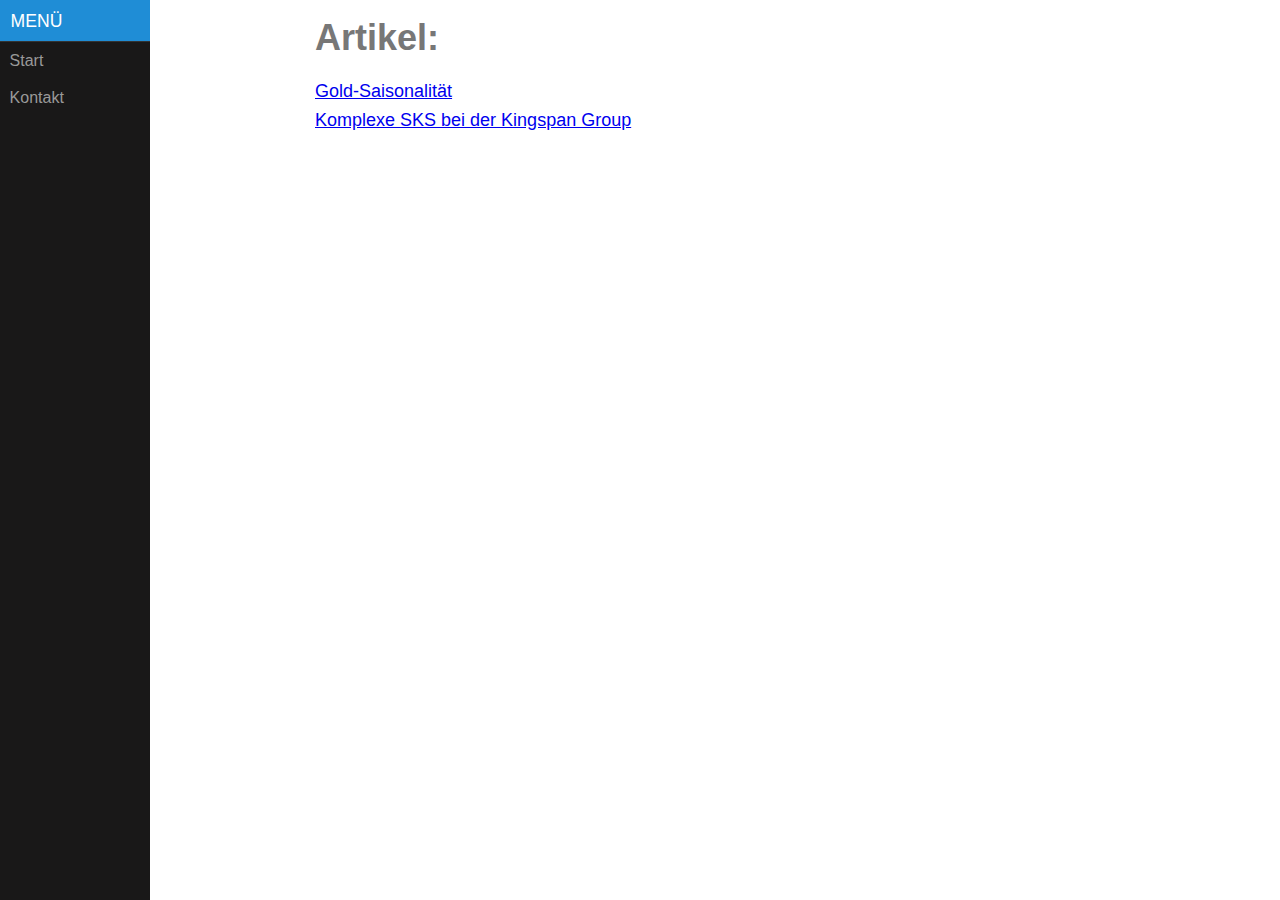
<file: index.html>
﻿<!doctype html>
<html lang="de" class="no-js">
<head>
<script src="https://code.jquery.com/jquery-1.10.2.js"></script>
    <meta charset="utf-8"/>
    <meta http-equiv="content-type" content="text/html; charset=utf-8">
    <meta name="viewport" content="width=device-width, initial-scale=1.0">
    <meta name="description" content="">
    <title>adrian.beer</title>
    <link rel="stylesheet" href="css/main.css">
    <link rel="stylesheet" href="css/side-menu.css">
    <link rel="stylesheet" href="css/pure-min.css">
</head>

<body>

<div id="layout">
    <!-- Menu toggle -->
    <a href="#menu" id="menuLink" class="menu-link">
        <!-- Hamburger icon -->
        <span></span>
    </a>
    
<!--Navigation bar-->
<div id="nav-placeholder">

</div>

<script>
$(function(){
  $("#nav-placeholder").load("nav.html");
});
</script>
<!--end of Navigation bar-->
    
    
 <!-- Resources -->
<div class="main">
    <div class="content">
        <div class="row">
            <div>
                <h1>Artikel:</h1>
                <a href="article1.html">Gold-Saisonalität</a><br>
                <a href="article2.html">Komplexe SKS bei der Kingspan Group</a><br>
            </div>
        </div>
    </div>
</div>
</div>
</body>
</html>
</file>
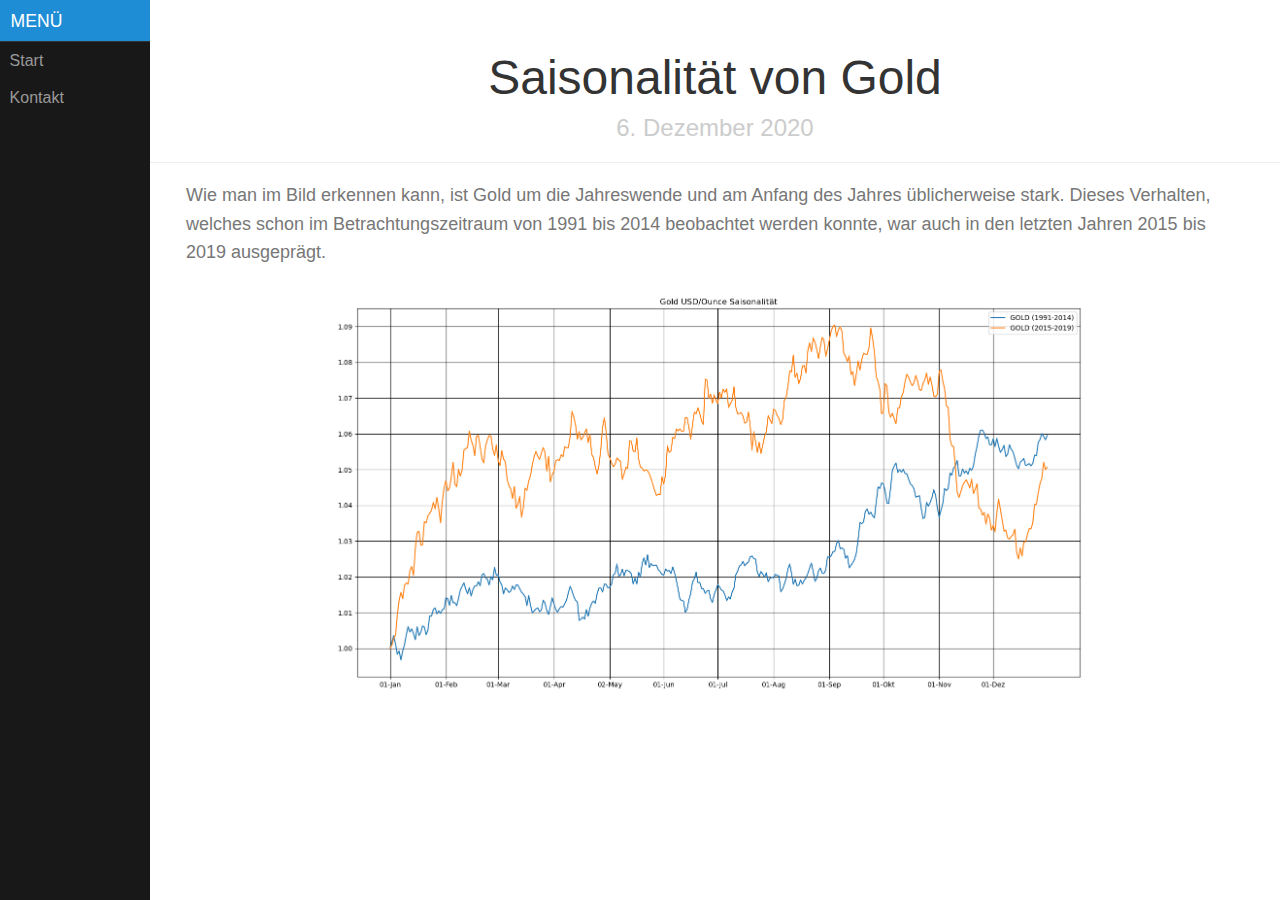
<file: article1.html>
﻿<!DOCTYPE html>

<html lang="de">
    <head>
        <meta name="viewport" content="width=device-width, initial-scale=1.0">
        <meta name="description" content="Hi :)">
        <title>adrian.beer</title>
        <link rel="stylesheet" href="css/side-menu.css">
        <link rel="stylesheet" href="css/pure-min.css">
        <script src="https://code.jquery.com/jquery-1.10.2.js"></script>
        <link rel="stylesheet" href="css/main.css">
    </head>
    
<body>

<div id="layout">
    <!-- Menu toggle -->
    <a href="#menu" id="menuLink" class="menu-link">
        <!-- Hamburger icon -->
        <span></span>
    </a>
    
    <!--Navigation bar-->
    <div id="nav-placeholder">

    </div>

    <script>
    $(function(){
      $("#nav-placeholder").load("nav.html");
    });
    </script>
    <!--end of Navigation bar-->
    
    <div class="header">
        <h1>Saisonalität von Gold</h1>
        <h2> 6. Dezember 2020
    </div>
    
    <div class="content">
        <p>
            Wie man im Bild erkennen kann, ist Gold um die Jahreswende und am Anfang des Jahres üblicherweise stark. 
            Dieses Verhalten, welches schon im Betrachtungszeitraum von 1991 bis 2014 beobachtet werden konnte, war auch in den letzten Jahren 2015 bis 2019 ausgeprägt.
        </p>
         <img class="full-width" src="images/gold_saisonalitaet.png">
    </div>
    
</div>
    </body>
</html>
</file>
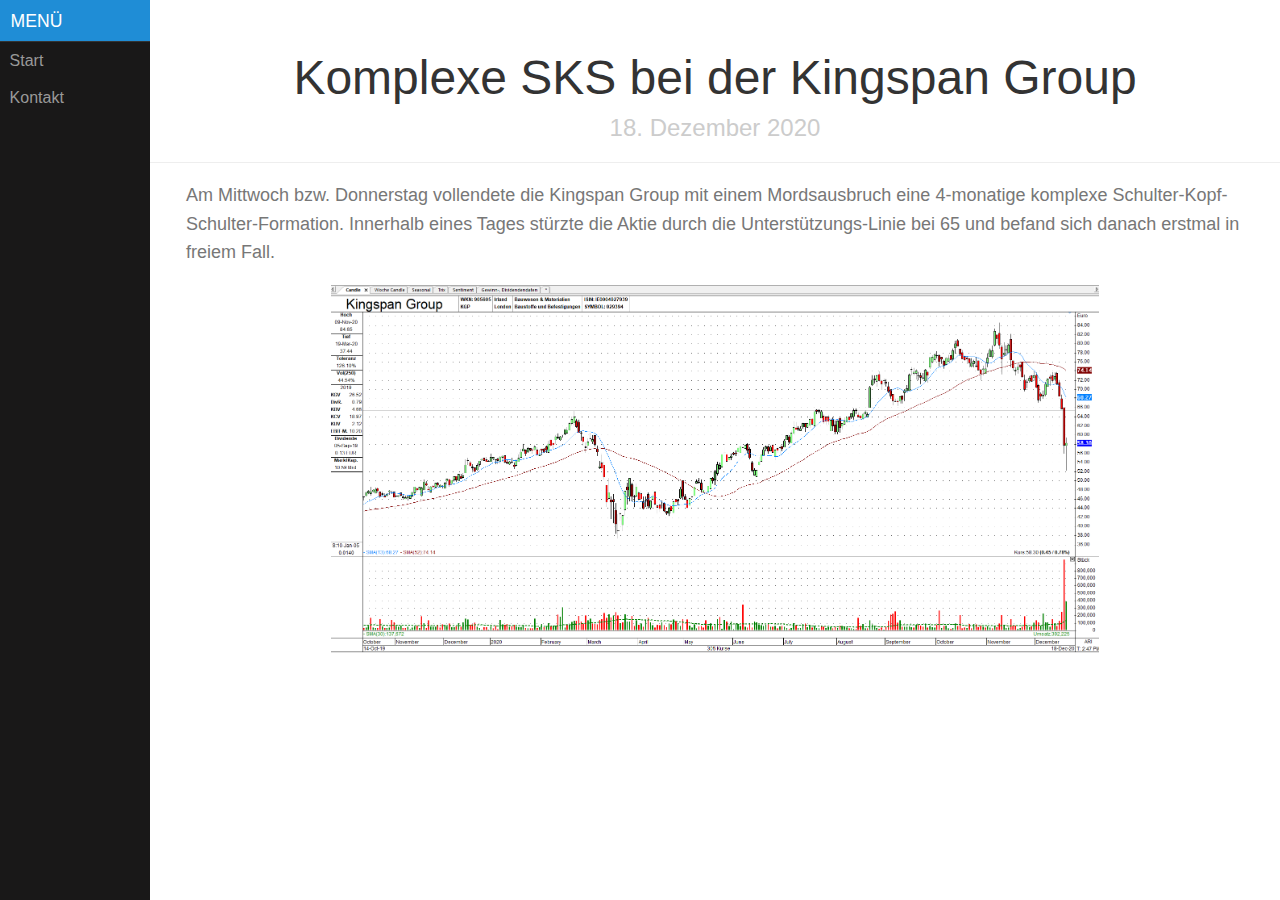
<file: article2.html>
﻿<!DOCTYPE html>

<html lang="de">
    <head>
        <meta name="viewport" content="width=device-width, initial-scale=1.0">
        <meta name="description" content="Hi :)">
        <title>adrian.beer</title>
        <link rel="stylesheet" href="css/side-menu.css">
        <link rel="stylesheet" href="css/pure-min.css">
        <script src="https://code.jquery.com/jquery-1.10.2.js"></script>
        <link rel="stylesheet" href="css/main.css">
    </head>
    
<body>

<div id="layout">
    <!-- Menu toggle -->
    <a href="#menu" id="menuLink" class="menu-link">
        <!-- Hamburger icon -->
        <span></span>
    </a>
    
    <!--Navigation bar-->
    <div id="nav-placeholder">

    </div>

    <script>
    $(function(){
      $("#nav-placeholder").load("nav.html");
    });
    </script>
    <!--end of Navigation bar-->
    
    <div class="header">
        <h1>Komplexe SKS bei der Kingspan Group</h1>
        <h2> 18. Dezember 2020
    </div>
    
    <div class="content">
        <p>
            Am Mittwoch bzw. Donnerstag vollendete die Kingspan Group mit einem Mordsausbruch eine 4-monatige komplexe Schulter-Kopf-Schulter-Formation. 
            Innerhalb eines Tages stürzte die Aktie durch die Unterstützungs-Linie bei 65 und befand sich danach erstmal in freiem Fall.
        </p>
        <img  class="full-width" src="images/2020_kingspan_group.PNG" >
    </div>
    
</div>
    </body>
</html>
</file>
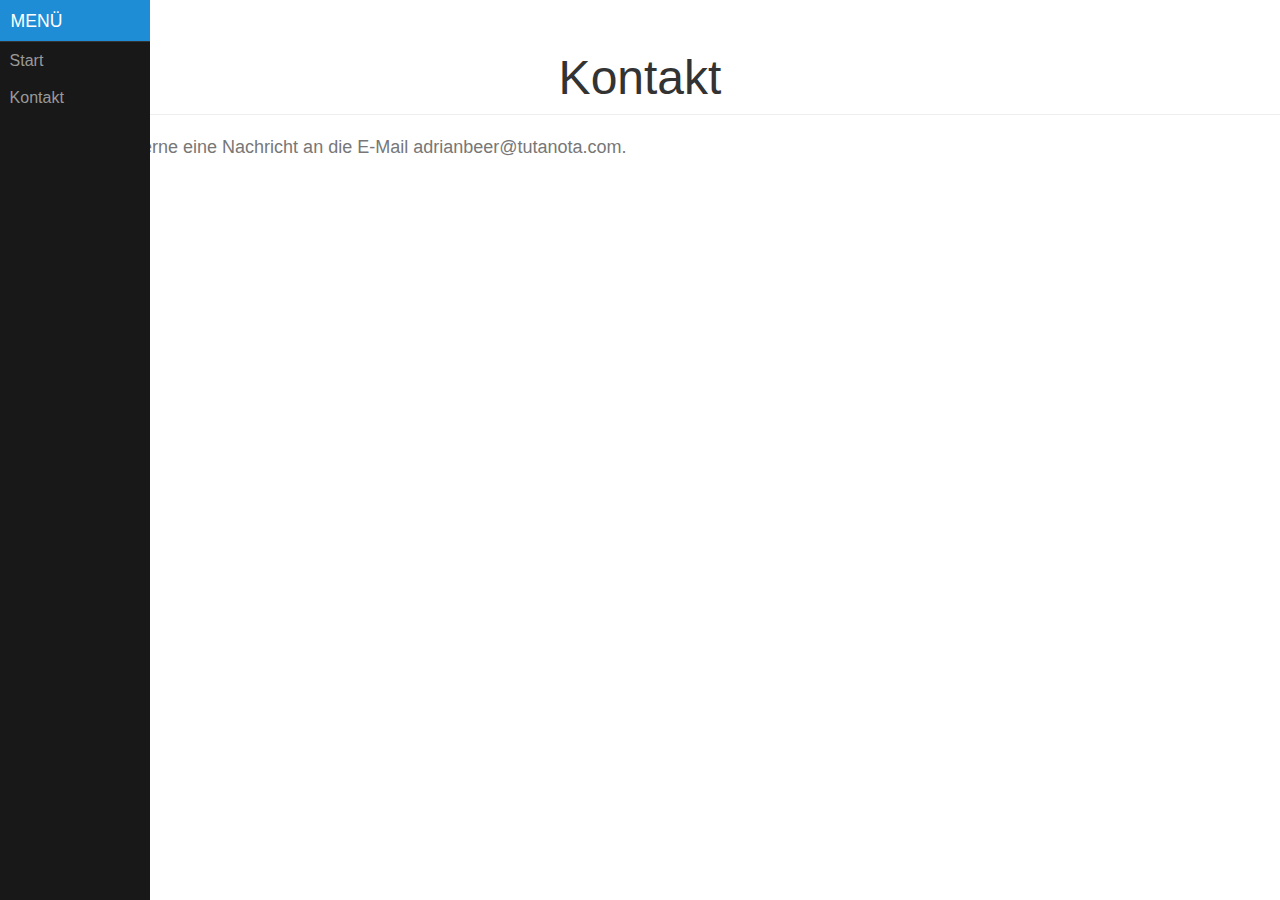
<file: kontakt.html>
﻿<!DOCTYPE html>

<html lang="de">
    <head>
        <meta name="viewport" content="width=device-width, initial-scale=1.0">
        <meta name="description">
        <link rel="stylesheet" href="css/side-menu.css">
        <link rel="stylesheet" href="css/pure-min.css">
        <title>adrian.beer</title>
        <script src="https://code.jquery.com/jquery-1.10.2.js"></script>
        <link rel="stylesheet" href="css/main.css">
    </head>
    
<!--Navigation bar-->
<div id="nav-placeholder">

</div>

<script>
$(function(){
  $("#nav-placeholder").load("nav.html");
});
</script>
<!--end of Navigation bar-->
    
    <div class="header">
        <h1>Kontakt</h1>
    </div>
    
    <div class="content">
        <p>
            Schreib mir gerne eine Nachricht an die E-Mail adrianbeer@tutanota.com.
        </p>
    </div>
  
    </body>
</html>
</file>
<file: css/main.css>
﻿body {
    color: #777;
}

.full-width {
	left: 50%;
	margin-left: -30vw;
	margin-right: -30vw;
	max-width: 100vw;
	position: relative;
	right: 50%;
	width: 60vw;
}

.pure-img-responsive {
    max-width: 100%;
    height: auto;
}

/*
Add transition to containers so they can push in and out.
*/
#layout,
#menu,
.menu-link {
    -webkit-transition: all 0.2s ease-out;
    -moz-transition: all 0.2s ease-out;
    -ms-transition: all 0.2s ease-out;
    -o-transition: all 0.2s ease-out;
    transition: all 0.2s ease-out;
}

/*
This is the parent `<div>` that contains the menu and the content area.
*/
#layout {
    position: relative;
    left: 0;
    padding-left: 0;
}
    #layout.active #menu {
        left: 150px;
        width: 150px;
    }

    #layout.active .menu-link {
        left: 150px;
    }

.content {
    margin: 0 auto;
    max-width: 1300px;
    margin-bottom: 50px;
    line-height: 1.6em;
    font-size: large;
}

.header {
     margin: 0;
     color: #333;
     text-align: center;
     padding: 2.5em 2em 0;
     border-bottom: 1px solid #eee;
 }
    .header h1 {
        margin: 0.2em 0;
        font-size: 3em;
        font-weight: 300;
    }
     .header h2 {
        font-weight: 300;
        color: #ccc;
        padding: 0;
        margin-top: 0;
    }

.content-subhead {
    margin: 50px 0 20px 0;
    font-weight: 300;
    color: #888;
}



/*
The `#menu` `<div>` is the parent `<div>` that contains the `.pure-menu` that
appears on the left side of the page.
*/

#menu {
    margin-left: -150px; /* "#menu" width */
    width: 150px;
    position: fixed;
    top: 0;
    left: 0;
    bottom: 0;
    z-index: 1000; /* so the menu or its navicon stays above all content */
    background: #191818;
    overflow-y: auto;
}
    /*
    All anchors inside the menu should be styled like this.
    */
    #menu a {
        color: #999;
        border: none;
        padding: 0.6em 0 0.6em 0.6em;
    }

    /*
    Remove all background/borders, since we are applying them to #menu.
    */
     #menu .pure-menu,
     #menu .pure-menu ul {
        border: none;
        background: transparent;
    }

    /*
    Add that light border to separate items into groups.
    */
    #menu .pure-menu ul,
    #menu .pure-menu .menu-item-divided {
        border-top: 1px solid #333;
    }
        /*
        Change color of the anchor links on hover/focus.
        */
        #menu .pure-menu li a:hover,
        #menu .pure-menu li a:focus {
            background: #333;
        }

    /*
    This styles the selected menu item `<li>`.
    */
    #menu .pure-menu-selected,
    #menu .pure-menu-heading {
        background: #1f8dd6;
    }
        /*
        This styles a link within a selected menu item `<li>`.
        */
        #menu .pure-menu-selected a {
            color: #fff;
        }

    /*
    This styles the menu heading.
    */
    #menu .pure-menu-heading {
        font-size: 110%;
        color: #fff;
        margin: 0;
    }

/* -- Dynamic Button For Responsive Menu -------------------------------------*/

/*
The button to open/close the Menu is custom-made and not part of Pure. Here's
how it works:
*/

/*
`.menu-link` represents the responsive menu toggle that shows/hides on
small screens.
*/
.menu-link {
    position: fixed;
    display: block; /* show this only on small screens */
    top: 0;
    left: 0; /* "#menu width" */
    background: #000;
    background: rgba(0,0,0,0.7);
    font-size: 10px; /* change this value to increase/decrease button size */
    z-index: 10;
    width: 2em;
    height: auto;
    padding: 2.1em 1.6em;
}

    .menu-link:hover,
    .menu-link:focus {
        background: #000;
    }

    .menu-link span {
        position: relative;
        display: block;
    }

    .menu-link span,
    .menu-link span:before,
    .menu-link span:after {
        background-color: #fff;
        width: 100%;
        height: 0.2em;
    }

        .menu-link span:before,
        .menu-link span:after {
            position: absolute;
            margin-top: -0.6em;
            content: " ";
        }

        .menu-link span:after {
            margin-top: 0.6em;
        }


/* -- Responsive Styles (Media Queries) ------------------------------------- */

/*
Hides the menu at `48em`, but modify this based on your app's needs.
*/
@media (min-width: 48em) {

    .header,
    .content {
        padding-left: 2em;
        padding-right: 2em;
    }

    #layout {
        padding-left: 150px; /* left col width "#menu" */
        left: 0;
    }
    #menu {
        left: 150px;
    }

    .menu-link {
        position: fixed;
        left: 150px;
        display: none;
    }

    #layout.active .menu-link {
        left: 150px;
    }
}

@media (max-width: 48em) {
    /* Only apply this when the window is small. Otherwise, the following
    case results in extra padding on the left:
        * Make the window small.
        * Tap the menu to trigger the active state.
        * Make the window large again.
    */
    #layout.active {
        position: relative;
        left: 150px;
    }
}
</file>
<file: css/side-menu.css>
body {
    color: #777;
}

.pure-img-responsive {
    max-width: 100%;
    height: auto;
}

/*
Add transition to containers so they can push in and out.
*/
#layout,
#menu,
.menu-link {
    -webkit-transition: all 0.2s ease-out;
    -moz-transition: all 0.2s ease-out;
    -ms-transition: all 0.2s ease-out;
    -o-transition: all 0.2s ease-out;
    transition: all 0.2s ease-out;
}

/*
This is the parent `<div>` that contains the menu and the content area.
*/
#layout {
    position: relative;
    left: 0;
    padding-left: 0;
}
    #layout.active #menu {
        left: 150px;
        width: 150px;
    }

    #layout.active .menu-link {
        left: 150px;
    }
/*
The content `<div>` is where all your content goes.
*/
.content {
    margin: 0 auto;
    padding: 0 2em;
    max-width: 800px;
    margin-bottom: 50px;
    line-height: 1.6em;
}

.header {
     margin: 0;
     color: #333;
     text-align: center;
     padding: 2.5em 2em 0;
     border-bottom: 1px solid #eee;
 }
    .header h1 {
        margin: 0.2em 0;
        font-size: 3em;
        font-weight: 300;
    }
     .header h2 {
        font-weight: 300;
        color: #ccc;
        padding: 0;
        margin-top: 0;
    }

.content-subhead {
    margin: 50px 0 20px 0;
    font-weight: 300;
    color: #888;
}



/*
The `#menu` `<div>` is the parent `<div>` that contains the `.pure-menu` that
appears on the left side of the page.
*/

#menu {
    margin-left: -150px; /* "#menu" width */
    width: 150px;
    position: fixed;
    top: 0;
    left: 0;
    bottom: 0;
    z-index: 1000; /* so the menu or its navicon stays above all content */
    background: #191818;
    overflow-y: auto;
}
    /*
    All anchors inside the menu should be styled like this.
    */
    #menu a {
        color: #999;
        border: none;
        padding: 0.6em 0 0.6em 0.6em;
    }

    /*
    Remove all background/borders, since we are applying them to #menu.
    */
     #menu .pure-menu,
     #menu .pure-menu ul {
        border: none;
        background: transparent;
    }

    /*
    Add that light border to separate items into groups.
    */
    #menu .pure-menu ul,
    #menu .pure-menu .menu-item-divided {
        border-top: 1px solid #333;
    }
        /*
        Change color of the anchor links on hover/focus.
        */
        #menu .pure-menu li a:hover,
        #menu .pure-menu li a:focus {
            background: #333;
        }

    /*
    This styles the selected menu item `<li>`.
    */
    #menu .pure-menu-selected,
    #menu .pure-menu-heading {
        background: #1f8dd6;
    }
        /*
        This styles a link within a selected menu item `<li>`.
        */
        #menu .pure-menu-selected a {
            color: #fff;
        }

    /*
    This styles the menu heading.
    */
    #menu .pure-menu-heading {
        font-size: 110%;
        color: #fff;
        margin: 0;
    }

/* -- Dynamic Button For Responsive Menu -------------------------------------*/

/*
The button to open/close the Menu is custom-made and not part of Pure. Here's
how it works:
*/

/*
`.menu-link` represents the responsive menu toggle that shows/hides on
small screens.
*/
.menu-link {
    position: fixed;
    display: block; /* show this only on small screens */
    top: 0;
    left: 0; /* "#menu width" */
    background: #000;
    background: rgba(0,0,0,0.7);
    font-size: 10px; /* change this value to increase/decrease button size */
    z-index: 10;
    width: 2em;
    height: auto;
    padding: 2.1em 1.6em;
}

    .menu-link:hover,
    .menu-link:focus {
        background: #000;
    }

    .menu-link span {
        position: relative;
        display: block;
    }

    .menu-link span,
    .menu-link span:before,
    .menu-link span:after {
        background-color: #fff;
        width: 100%;
        height: 0.2em;
    }

        .menu-link span:before,
        .menu-link span:after {
            position: absolute;
            margin-top: -0.6em;
            content: " ";
        }

        .menu-link span:after {
            margin-top: 0.6em;
        }


/* -- Responsive Styles (Media Queries) ------------------------------------- */

/*
Hides the menu at `48em`, but modify this based on your app's needs.
*/
@media (min-width: 48em) {

    .header,
    .content {
        padding-left: 2em;
        padding-right: 2em;
    }

    #layout {
        padding-left: 150px; /* left col width "#menu" */
        left: 0;
    }
    #menu {
        left: 150px;
    }

    .menu-link {
        position: fixed;
        left: 150px;
        display: none;
    }

    #layout.active .menu-link {
        left: 150px;
    }
}

@media (max-width: 48em) {
    /* Only apply this when the window is small. Otherwise, the following
    case results in extra padding on the left:
        * Make the window small.
        * Tap the menu to trigger the active state.
        * Make the window large again.
    */
    #layout.active {
        position: relative;
        left: 150px;
    }
}
</file>
